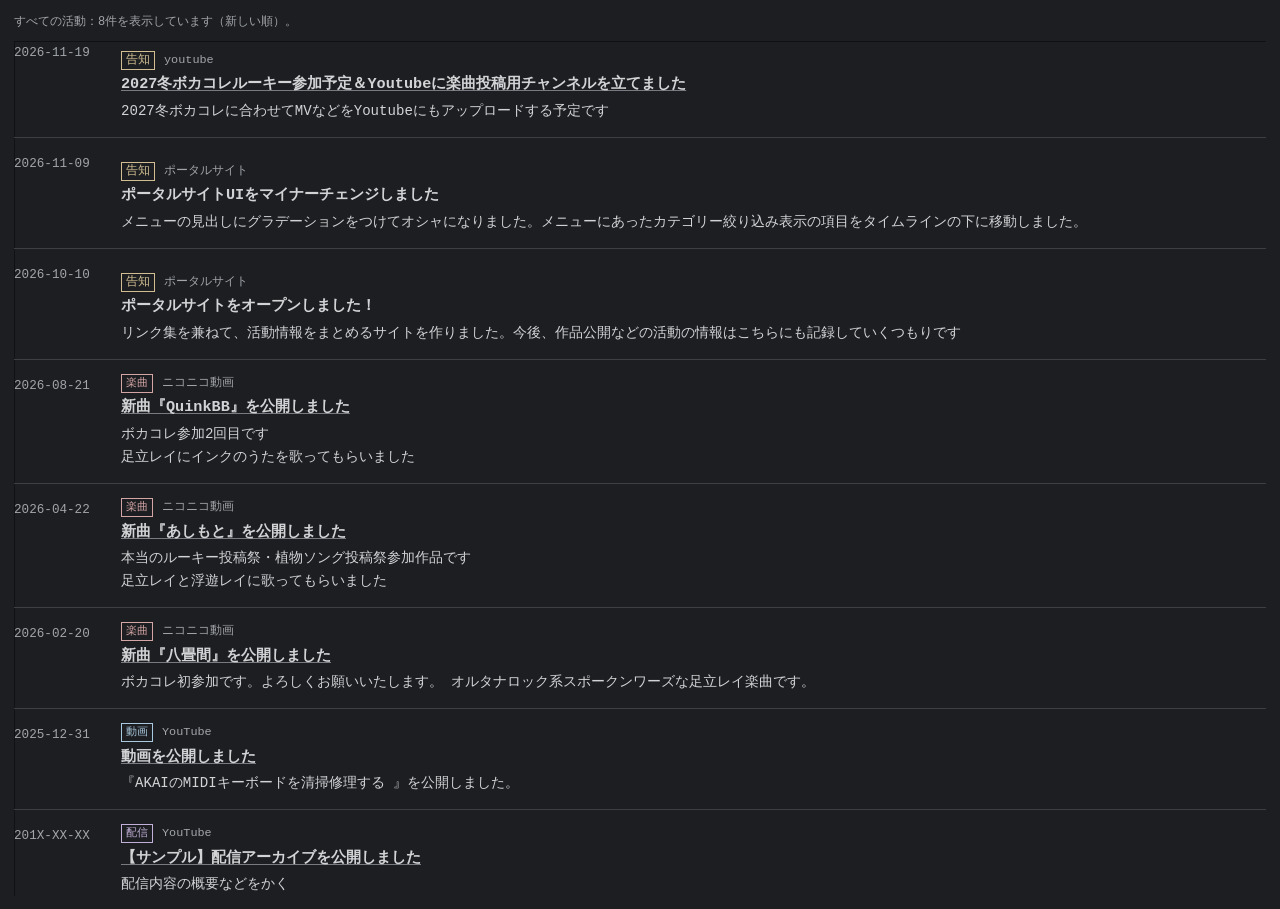
<file: timeline.html>
<!doctype html>
<html lang="ja">
<head>
  <meta charset="utf-8">
  <meta name="viewport" content="width=device-width, initial-scale=1">
  <title>浜野｜活動履歴</title>
  <meta name="description" content="浜野の楽曲・動画・配信・告知などの活動履歴です。">
  <link rel="stylesheet" href="style.css">
  <script src="filter.js" defer></script>
</head>
<body class="timeline-document">
  <main class="timeline-document-main">
    <p id="filter-status" class="filter-status" aria-live="polite">活動履歴を読み込んでいます。</p>
    <ol id="activity-list" class="timeline-list" aria-label="活動履歴一覧">
      <!-- 新しい履歴は、この li を複製してリスト先頭に置く
           data-category は music / video / stream / notice を指定する -->

     <li class="timeline-item" data-category="notice">
        <time class="timeline-date">2026-11-19</time>
        <article class="timeline-content">
          <p class="entry-meta"><span class="tag notice">告知</span><span class="platform-name">youtube</span></p>
           <h3><a href="https://www.youtube.com/@hamano_M" target="_blank" rel="noopener noreferrer">2027冬ボカコレルーキー参加予定＆Youtubeに楽曲投稿用チャンネルを立てました</a></h3>
          <p>2027冬ボカコレに合わせてMVなどをYoutubeにもアップロードする予定です</p>
        </article>
      </li>
      
      
      <li class="timeline-item" data-category="notice">
        <time class="timeline-date">2026-11-09</time>
        <article class="timeline-content">
          <p class="entry-meta"><span class="tag notice">告知</span><span class="platform-name">ポータルサイト</span></p>
          <h3>ポータルサイトUIをマイナーチェンジしました</h3>
          <p>メニューの見出しにグラデーションをつけてオシャになりました。メニューにあったカテゴリー絞り込み表示の項目をタイムラインの下に移動しました。</p>
        </article>
      </li>
      
      <li class="timeline-item" data-category="notice">
        <time class="timeline-date">2026-10-10</time>
        <article class="timeline-content">
          <p class="entry-meta"><span class="tag notice">告知</span><span class="platform-name">ポータルサイト</span></p>
          <h3>ポータルサイトをオープンしました！</h3>
          <p>リンク集を兼ねて、活動情報をまとめるサイトを作りました。今後、作品公開などの活動の情報はこちらにも記録していくつもりです</p>
        </article>
      </li>
      
      <li class="timeline-item" data-category="music">
        <time class="timeline-date">2026-08-21</time>
        <article class="timeline-content">
          <p class="entry-meta"><span class="tag music">楽曲</span><span class="platform-name">ニコニコ動画</span></p>
          <h3><a href="https://www.nicovideo.jp/watch/sm46700729" target="_blank" rel="noopener noreferrer">新曲『QuinkBB』を公開しました</a></h3>
          <p>ボカコレ参加2回目です<br>
足立レイにインクのうたを歌ってもらいました</p>
        </article>
      </li>
      
      <li class="timeline-item" data-category="music">
        <time class="timeline-date">2026-04-22</time>
        <article class="timeline-content">
          <p class="entry-meta"><span class="tag music">楽曲</span><span class="platform-name">ニコニコ動画</span></p>
          <h3><a href="https://www.nicovideo.jp/watch/sm46210531" target="_blank" rel="noopener noreferrer">新曲『あしもと』を公開しました</a></h3>
          <p>本当のルーキー投稿祭・植物ソング投稿祭参加作品です<br>
足立レイと浮遊レイに歌ってもらいました</p>
        </article>
      </li>

      <li class="timeline-item" data-category="music">
        <time class="timeline-date">2026-02-20</time>
        <article class="timeline-content">
          <p class="entry-meta"><span class="tag music">楽曲</span><span class="platform-name">ニコニコ動画</span></p>
          <h3><a href="https://www.nicovideo.jp/watch/sm45971941" target="_blank" rel="noopener noreferrer">新曲『八畳間』を公開しました</a></h3>
          <p>ボカコレ初参加です。よろしくお願いいたします。
オルタナロック系スポークンワーズな足立レイ楽曲です。</p>
        </article>
      </li>
      
      <li class="timeline-item" data-category="video">
        <time class="timeline-date">2025-12-31</time>
        <article class="timeline-content">
          <p class="entry-meta"><span class="tag video">動画</span><span class="platform-name">YouTube</span></p>
          <h3><a href="https://www.youtube.com/watch?v=_FxZ3yr5M1s" target="_blank" rel="noopener noreferrer">動画を公開しました</a></h3>
          <p>『AKAIのMIDIキーボードを清掃修理する 』を公開しました。</p>
        </article>
      </li>

      <li class="timeline-item" data-category="stream">
        <time class="timeline-date">201X-XX-XX</time>
        <article class="timeline-content">
          <p class="entry-meta"><span class="tag stream">配信</span><span class="platform-name">YouTube</span></p>
          <h3><a href="https://www.youtube.com/@natsukiSUB" target="_blank" rel="noopener noreferrer">【サンプル】配信アーカイブを公開しました</a></h3>
          <p>配信内容の概要などをかく</p>
        </article>
      </li>
      
    </ol>
    <noscript><p class="notice">カテゴリ絞り込みにはJavaScriptが必要です。JavaScriptを無効にしている場合、全履歴を表示します。</p></noscript>
  </main>
</body>
</html>
</file>
<file: style.css>
:root {
  color-scheme: dark;
  --page-bg: #191b1e;
  --shell-bg: #242629;
  --sidebar-bg: #202225;
  --timeline-bg: #1c1e21;
  --text: #d2d3d5;
  --muted: #a2a5aa;
  --border: #55585d;
  --soft-border: #3c3f44;
  --link: #b5c5dc;
  --link-hover: #edf1f7;
  --link-visited: #b7adc9;
  --music: #d4a5a5;
  --video: #a9c9df;
  --notice: #d1bd91;
  --stream: #c3b0d8;
}

* { box-sizing: border-box; }
html { scroll-behavior: smooth; }
body {
  margin: 0;
  padding: 0;
  background: var(--page-bg);
  color: var(--text);
  font-family: "Courier New", "ＭＳ ゴシック", "MS Gothic", monospace, sans-serif;
  line-height: 1.65;
  overflow-wrap: anywhere;
}
a {
  color: var(--link);
  text-decoration: underline;
  text-underline-offset: 0.13em;
}
a:visited { color: var(--link-visited); }
a:hover { color: var(--link-hover); }
a:focus-visible, .timeline-list:focus-visible {
  outline: 2px dotted #e0e1e3;
  outline-offset: 3px;
}

.skip-link {
  position: absolute;
  z-index: 10;
  top: 0.5rem;
  left: 0.5rem;
  padding: 0.45rem 0.7rem;
  color: #fff;
  background: #111;
  transform: translateY(-160%);
}
.skip-link:focus { transform: translateY(0); }

.site-shell {
  display: grid;
  grid-template-columns: 240px minmax(0, 1fr);
  width: min(100% - 2rem, 1040px);
  margin: 20px auto 12px;
  background: var(--shell-bg);
  border: 1px solid var(--border);
}
.sidebar {
  min-width: 0;
  padding: 18px 17px;
  background: var(--sidebar-bg);
  border-right: 1px solid var(--border);
}
.site-identity {
  margin: 0 0 24px;
  padding: 0 0 12px;
  border-bottom: 1px dashed var(--border);
}
.site-name {
  display: inline-block;
  color: var(--text);
  font-size: 1.3rem;
  font-weight: 700;
  line-height: 1.3;
  text-decoration: none;
}
.site-name:visited { color: var(--text); }
.site-name:hover { color: var(--link-hover); text-decoration: underline; }
.site-subtitle { margin: 5px 0 0; color: var(--muted); font-size: 0.78rem; }

.menu-section {
  margin: 0 0 23px;
  padding: 0 0 16px;
  border-bottom: 1px dashed var(--soft-border);
}
.menu-section h2 {
  margin: 0 0 8px;
  padding: 2px 5px;
  background: linear-gradient(
    to right,
    #373a3f 0%,
    #373a3f 65%,
    rgba(55, 58, 63, 0.5) 85%,
    transparent 100%
  );
  color: #e0e1e3;
  font-size: 0.9rem;
  font-weight: 700;
}
.menu-section p { margin: 0; font-size: 0.82rem; }
.link-list { margin: 0; padding: 0; list-style: none; }
.link-list li { margin: 0 0 5px; }
.link-list a { display: inline-block; max-width: 100%; font-size: 0.88rem; }
.link-list a:hover { text-decoration-thickness: 2px; }
.link-list a[aria-current="true"] {
  color: var(--link-hover);
  font-weight: 700;
  text-decoration-style: double;
}
.filter-help { margin-top: 8px !important; color: var(--muted); font-size: 0.73rem !important; }
.sidebar-note {
  margin: 20px 0 0;
  padding-top: 12px;
  color: var(--muted);
  border-top: 1px solid var(--soft-border);
  font-size: 0.76rem;
}

.main-content { min-width: 0; padding: 22px 24px 18px; }
.page-header { margin: 0 0 26px; padding: 0 0 17px; border-bottom: 1px solid var(--border); }
.eyebrow {
  margin: 0 0 5px;
  color: var(--muted);
  font-family: "Courier New", monospace;
  font-size: 0.72rem;
  letter-spacing: 0.05em;
}
h1, h2, h3 { line-height: 1.4; }
h1 { margin: 0 0 10px; font-size: clamp(1.35rem, 2.4vw, 1.8rem); font-weight: 700; }
.page-intro { max-width: 68ch; margin: 0; color: #b8babe; font-size: 0.88rem; }
.timeline-section { margin-top: 25px; }
.section-heading {
  display: flex;
  align-items: end;
  justify-content: space-between;
  gap: 1rem;
  margin: 0 0 10px;
  padding: 0 0 7px;
  border-bottom: 1px dashed var(--border);
}
.section-heading .eyebrow { margin-bottom: 1px; }
.section-heading h2 { margin: 0; font-size: 1.2rem; }
.timeline-description { margin: 0; color: var(--muted); font-size: 0.75rem; }
.filter-status { margin: 0 0 7px; color: var(--muted); font-size: 0.75rem; }

/* 固定サイズの活動履歴ボックス。増えた履歴はボックス内だけでスクロールします。 */
.timeline-list {
  height: 480px;
  margin: 0;
  padding: 13px 14px;
  overflow-x: hidden;
  overflow-y: auto;
  overscroll-behavior: contain;
  scrollbar-gutter: stable;
  scrollbar-color: #62666c #202225;
  scrollbar-width: thin;
  list-style: none;
  background: var(--timeline-bg);
  border: 1px solid var(--border);
}
.timeline-list::-webkit-scrollbar { width: 11px; }
.timeline-list::-webkit-scrollbar-track { background: #202225; }
.timeline-list::-webkit-scrollbar-thumb { background: #62666c; border: 2px solid #202225; }
.timeline-list::-webkit-scrollbar-thumb:hover { background: #7a7e84; }
.timeline-item {
  display: grid;
  grid-template-columns: 94px minmax(0, 1fr);
  column-gap: 13px;
  margin: 0;
  padding: 0 0 14px;
  border-bottom: 1px solid var(--soft-border);
}
.timeline-item + .timeline-item { padding-top: 14px; }
.timeline-item:last-child { padding-bottom: 0; border-bottom: 0; }
.timeline-item[hidden] { display: none; }
.timeline-date {
  padding-top: 2px;
  color: var(--muted);
  font-size: 0.79rem;
  font-variant-numeric: tabular-nums;
  white-space: nowrap;
}
.timeline-content { min-width: 0; font-size: 0.88rem; }
.entry-meta { display: flex; align-items: baseline; flex-wrap: wrap; gap: 4px 9px; margin: 0 0 4px; }
.tag {
  display: inline-block;
  padding: 0 4px;
  border: 1px solid currentColor;
  border-radius: 0;
  background: transparent;
  font-size: 0.7rem;
  line-height: 1.5;
  vertical-align: baseline;
}
.tag.music { color: var(--music); }
.tag.video { color: var(--video); }
.tag.notice { color: var(--notice); }
.tag.stream { color: var(--stream); }
.platform-name { color: var(--muted); font-size: 0.74rem; }
.timeline-content h3 { margin: 0 0 4px; font-size: 0.95rem; font-weight: 700; }
.timeline-content h3 a { color: var(--text); text-decoration: underline; text-decoration-color: #777b81; }
.timeline-content h3 a:visited { color: #c0b7d0; }
.timeline-content h3 a:hover { color: var(--link-hover); }
.timeline-content p:last-child { margin-bottom: 0; }
.timeline-content > p:not(.entry-meta) { margin-top: 0; margin-bottom: 0; }
.notice { margin: 10px 0 0; color: var(--muted); font-size: 0.73rem; }
.about-section { margin-top: 30px; padding-top: 15px; border-top: 1px dashed var(--border); }
.about-section h2 { margin: 0 0 8px; font-size: 1.12rem; }
.about-section p:last-child { margin-bottom: 0; font-size: 0.88rem; }
.site-footer { margin-top: 30px; padding-top: 12px; border-top: 1px solid var(--soft-border); text-align: center; color: var(--muted); }
.site-footer p { margin: 0 0 7px; font-size: 0.78rem; }
.site-footer small { font-size: 0.72rem; }

@media (max-width: 760px) {
  .site-shell {
    grid-template-columns: minmax(0, 1fr);
    width: 100%;
    margin: 0 auto;
    border: 0;
  }
  .sidebar { padding: 16px 20px 12px; border-right: 0; border-bottom: 1px solid var(--border); }
  .site-identity { margin-bottom: 17px; }
  .menu-section { margin-bottom: 15px; padding-bottom: 12px; }
  .sidebar-note { margin-top: 14px; }
  .main-content { padding: 21px 20px 18px; }
}
@media (max-width: 520px) {
  body { font-size: 15px; }
  .main-content { padding: 19px 14px 18px; }
  .sidebar { padding-right: 14px; padding-left: 14px; }
  .section-heading { align-items: start; flex-direction: column; gap: 3px; }
  .timeline-list { height: 430px; padding: 11px 10px; }
  .timeline-item { grid-template-columns: minmax(0, 1fr); row-gap: 3px; }
  .timeline-date { font-size: 0.76rem; }
  .timeline-content { font-size: 0.86rem; }
  .timeline-content h3 { font-size: 0.93rem; }
}
@media (prefers-reduced-motion: reduce) {
  html { scroll-behavior: auto; }
}

/* YouTubeなどを埋め込む場合のレスポンシブ枠 */
.video-embed { aspect-ratio: 16 / 9; width: 100%; margin: 1rem 0; }
.video-embed iframe { display: block; width: 100%; height: 100%; border: 0; }

/* The activity log is a separate HTML document shown inside an iframe. */
.timeline-frame {
  display: block;
  width: 100%;
  height: 480px;
  padding: 0;
  overflow: auto;
  background: var(--timeline-bg);
  border: 1px solid var(--border);
  color: var(--text);
}

/* レトロな立体感・ハードシャドウ */

/* サイト全体の外枠 */
.site-shell {
  border-top: 1px solid #777b82;
  border-left: 1px solid #777b82;
  border-right: 2px solid #090a0c;
  border-bottom: 2px solid #090a0c;
  box-shadow: 2px 2px 0 #08090a;
}

/* サイドバーとメイン領域の境界 */
.sidebar {
  box-shadow: inset -1px 0 0 #090a0c;
}

/* 見出し：少し浮き上がった感じ */
.menu-section h2 {
  border-top: 1px solid #62666d;
  border-left: 1px solid #62666d;
  border-right: 1px solid #111214;
  border-bottom: 1px solid #111214;
  box-shadow: 1px 1px 0 #08090a;
}

/* 活動履歴：内側に沈んだ表示領域 */
.timeline-list,
.timeline-frame {
  border-top: 1px solid #0b0c0e;
  border-left: 1px solid #0b0c0e;
  border-right: 1px solid #666b73;
  border-bottom: 1px solid #666b73;
  box-shadow: inset 1px 1px 0 #101114;
}

/* これらのルールは、timeline.html 内のみに適用され、親ページには適用されない */
body.timeline-document {
  min-height: 100%;
  background: var(--timeline-bg);
}
.timeline-document-main { padding: 13px 14px; }
.timeline-document .filter-status {
  margin: 0 0 8px;
  color: var(--muted);
  font-size: 0.75rem;
}
.timeline-document .timeline-list {
  height: auto;
  margin: 0;
  padding: 0;
  overflow: visible;
  background: transparent;
  border: 0;
  scrollbar-width: auto;
}
.timeline-document .timeline-list::-webkit-scrollbar { width: auto; }
.timeline-document .timeline-item:last-child { padding-bottom: 0; }

@media (max-width: 520px) {
  .timeline-frame { height: 430px; }
  .timeline-document-main { padding: 11px 10px; }
}
</file>
